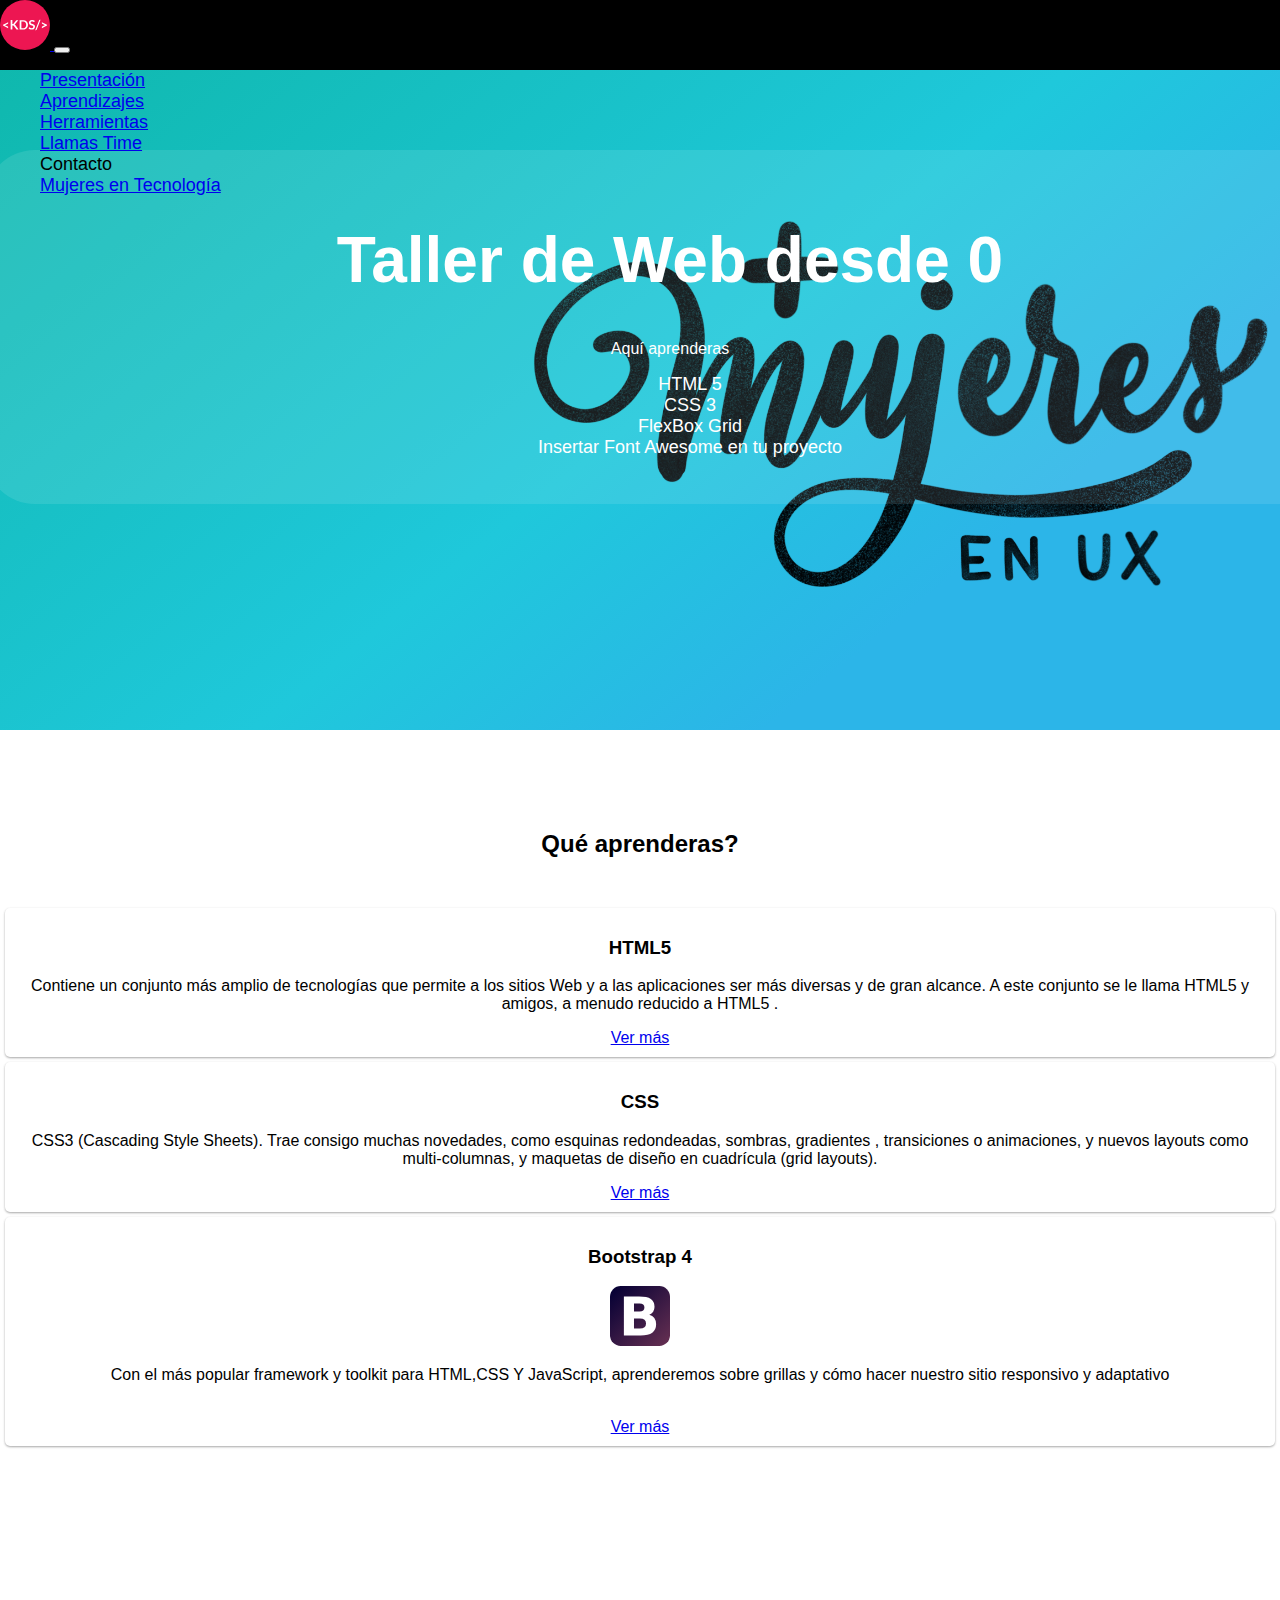
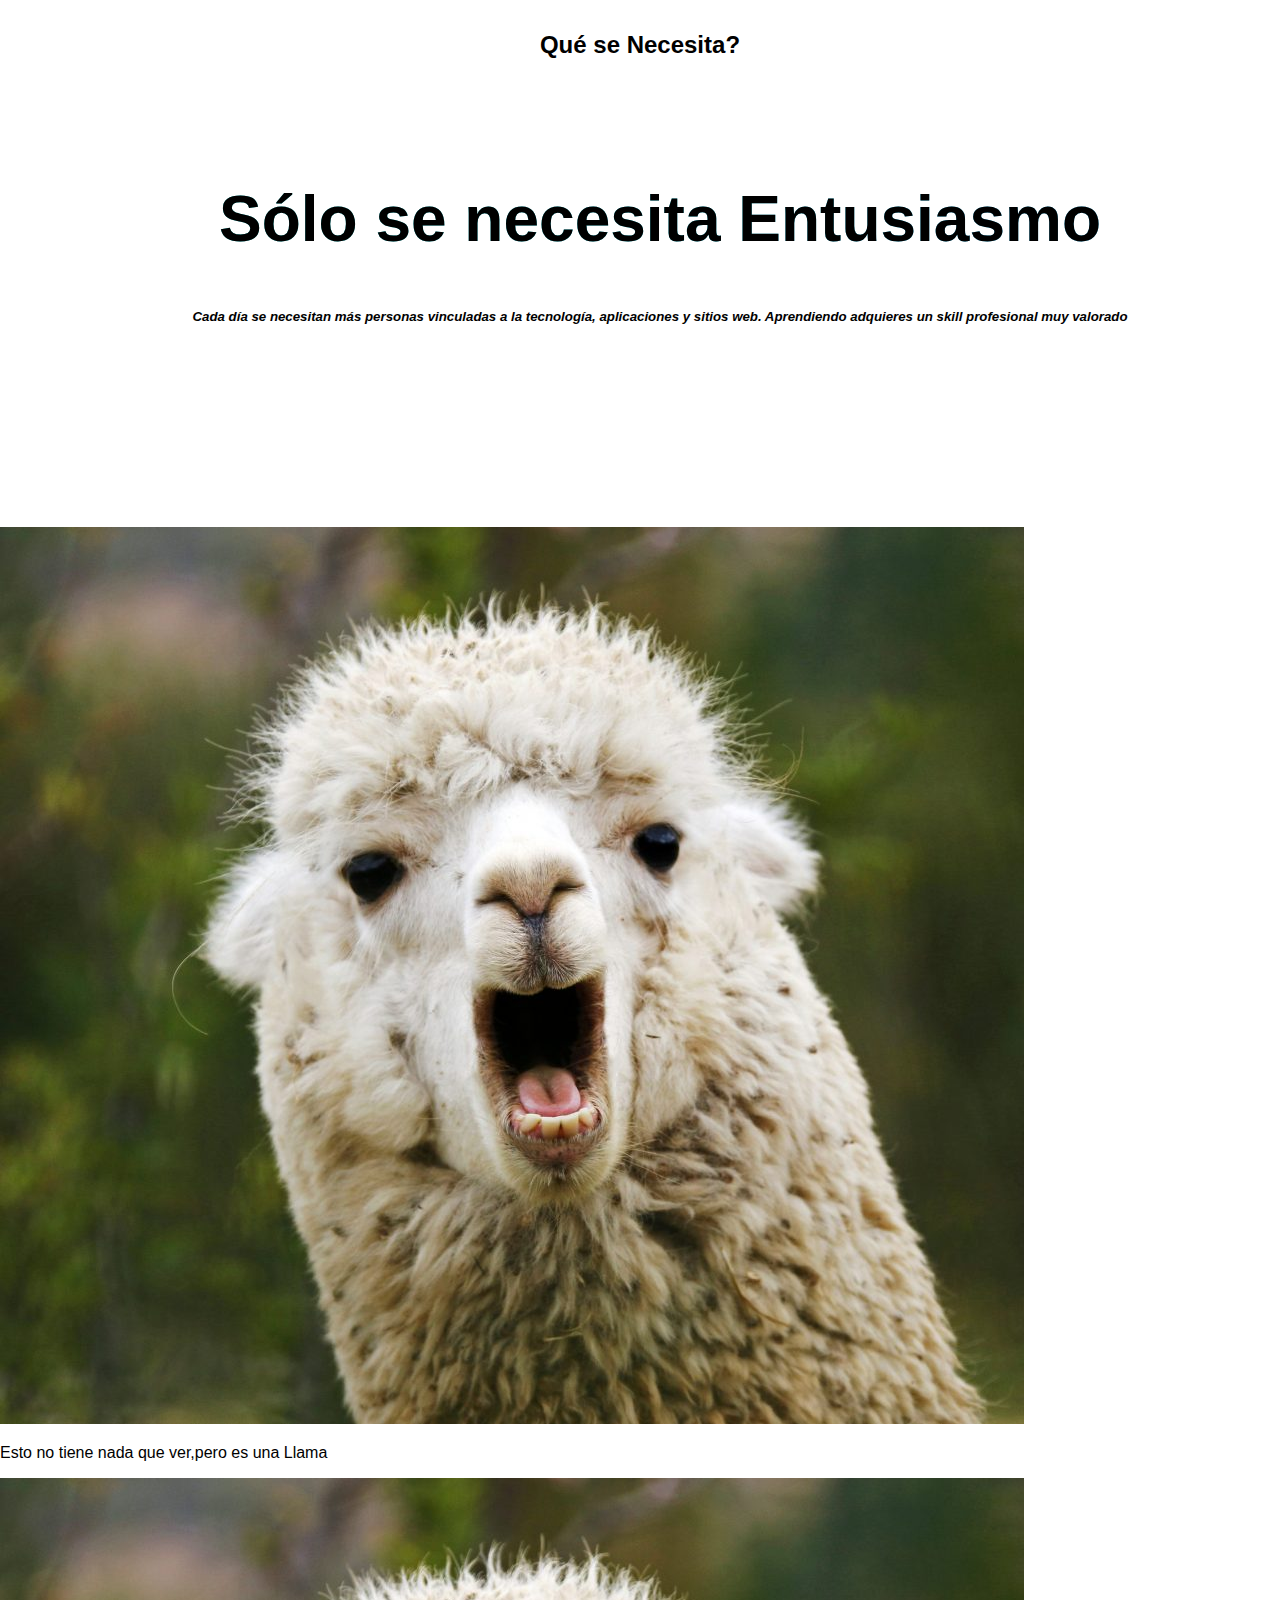
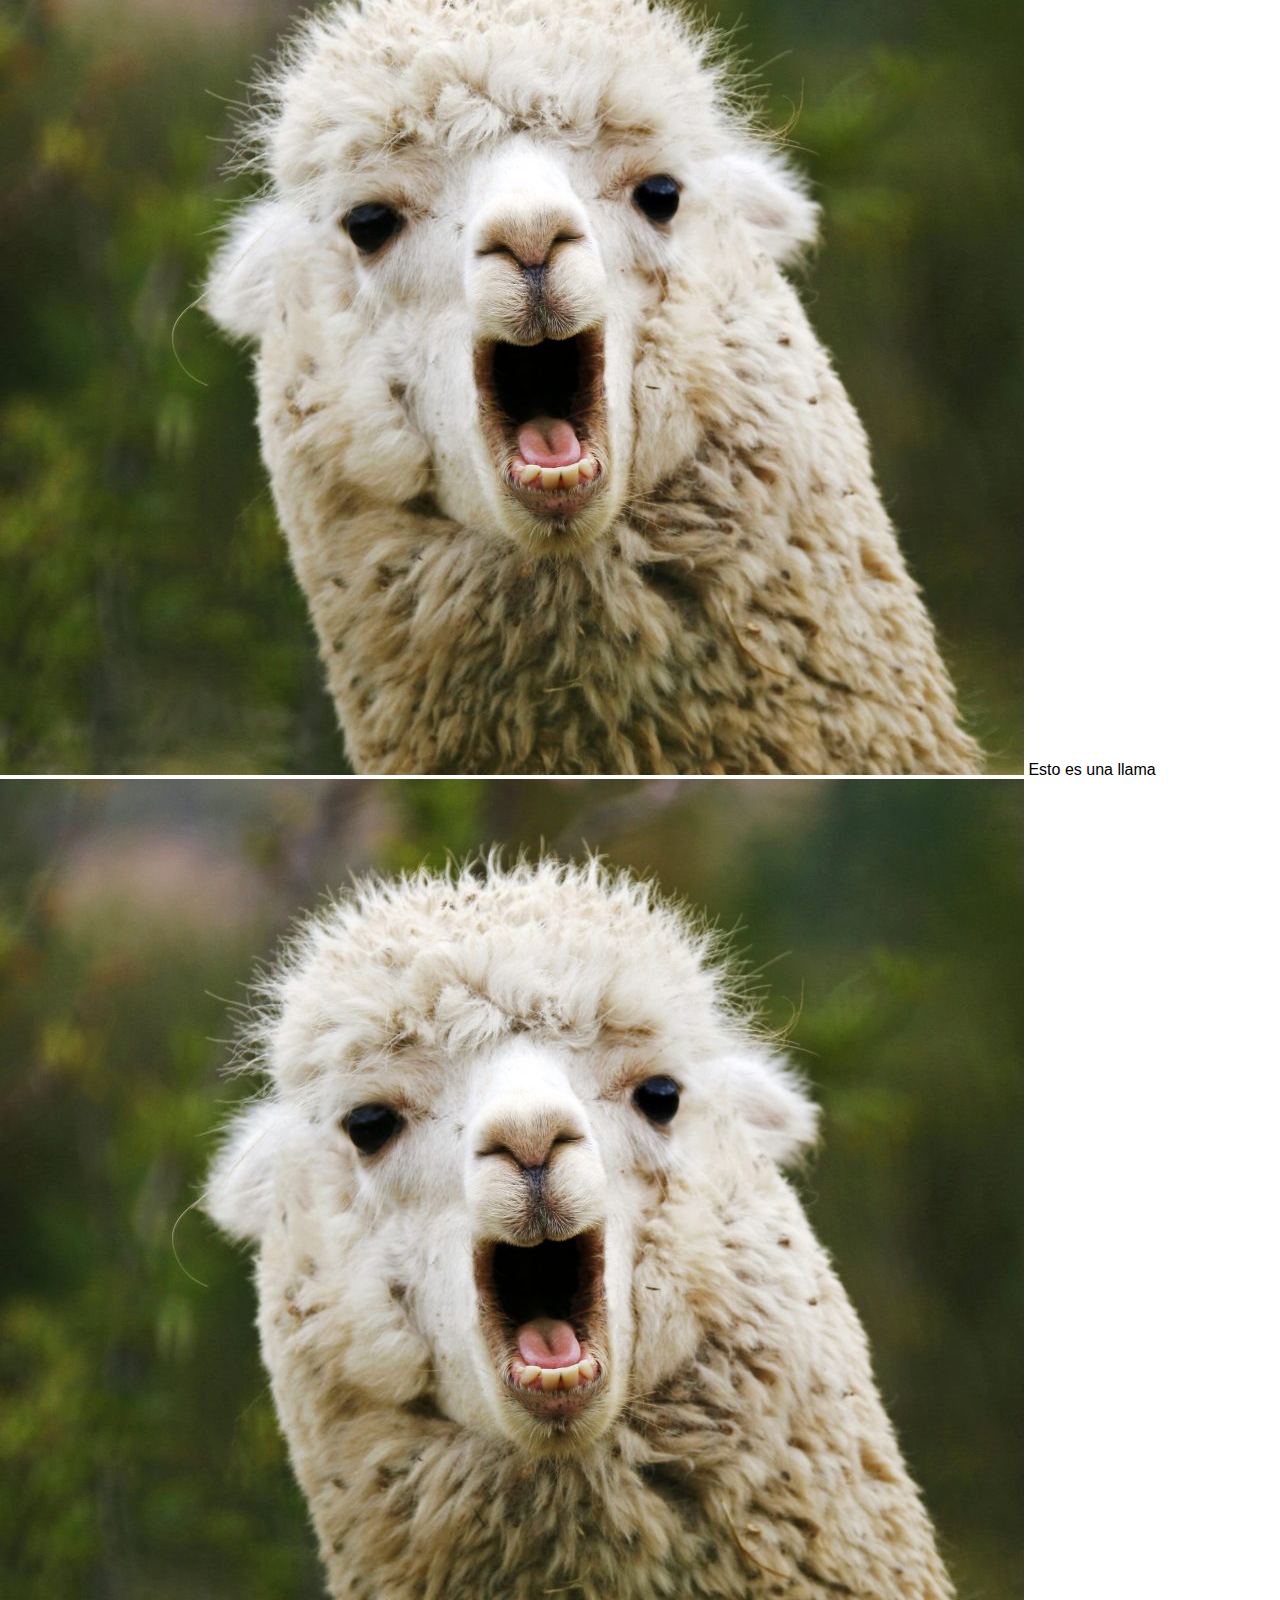
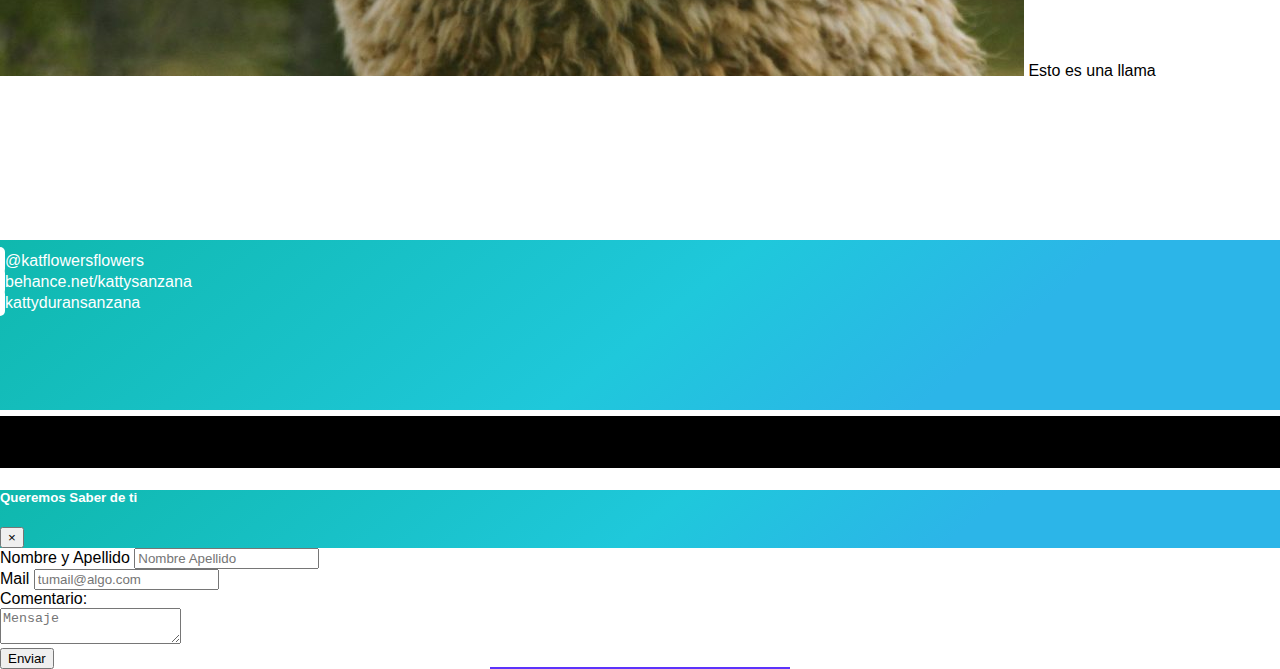
<file: Index.html>
<!doctype html>
<html lang="es">

<head>
	<title>Taller Web</title>
	<link href="favicon.ico" rel="icon" type="image/x-icon" />
		<!-- Required meta tags -->
	<meta charset="utf-8">
	<meta name="viewport" content="width=device-width, initial-scale=1, shrink-to-fit=no">

	<!-- FONT AWESOME -->
	<link rel="stylesheet" href="https://use.fontawesome.com/releases/v5.1.0/css/all.css" integrity="sha384-lKuwvrZot6UHsBSfcMvOkWwlCMgc0TaWr+30HWe3a4ltaBwTZhyTEggF5tJv8tbt"
	 crossorigin="anonymous">
	<!-- Bootstrap CSS -->
	<!-- Bootstrap 4 -->
	<link rel="stylesheet" href="https://stackpath.bootstrapcdn.com/bootstrap/4.1.1/css/bootstrap.min.css" integrity="sha384-WskhaSGFgHYWDcbwN70/dfYBj47jz9qbsMId/iRN3ewGhXQFZCSftd1LZCfmhktB"
	 crossorigin="anonymous">
	<!-- Esta hoja va al final para sobreescribir clases coincidentes en las de arriba -->
	<link rel="stylesheet" href="Content/CSS/style.css">


</head>

<!-- Inicio  del home del sitio -->

<body>
	<!-- inicio de barra navegación -->
	<nav class="navbar-expand-lg navbar fixed-top navbar-dark" id="myNavbar">
		<!-- aquí pondríamos un logo  -->
		<a class="navbar-brand" href="#section1">
			<image src="Content/Img/Logo.svg" Width="50" Height="50"/>
		</a>
		<button class="navbar-toggler" type="button" data-toggle="collapse" data-target="#navbarNav" aria-controls="navbarNav" aria-expanded="false"
		 aria-label="Toggle navigation">
			<span class="navbar-toggler-icon"></span>
		</button>
		<!-- esta div permite esconder el navbar para mobile -->
		<div class="collapse navbar-collapse mycollapse" id="navbarNav">
			<ul class="navbar-nav">
				<li class="nav-item active">
					<a class="nav-link active" href="#section1">Presentación</a>
				</li>
				<li class="nav-item">
					<a class="nav-link" href="#section2">Aprendizajes</a>
				</li>
				<li class="nav-item">
					<a class="nav-link" href="#section3">Herramientas</a>
				</li>
				<li class="nav-item">
					<a class="nav-link" href="#section4">Llamas Time</a>
				</li>
				<li class="nav-item">
					<a class="nav-link" data-toggle="modal" data-target="#exampleModal">Contacto</a>
				</li>

				<li class="nav-item">
					<a class="nav-link disabled" href="Nosotros.html">Mujeres en Tecnología</a>
				</li>
			</ul>
		</div>
	</nav>

	<!-- fin de la barra de navegación -->

	<!-- inicio del contenido del home -->
	<div class="container-fluid">

		<section id="section1">
			<div class="row no-gutters">
				<div class="jumbo-taller">
					<div class="jumbo-text col-lg-6 pull-left">
						<h1 class="hero">Taller de Web desde 0</h1>
						<p class="lead">Aquí aprenderas</p>
						<ul>
							<li>HTML 5
							</li>
							<li>CSS 3
							</li>
							<li>FlexBox Grid
							</li>
							<li>Insertar Font Awesome en tu proyecto
							</li>
						</ul>
					</div>
				</div>
			</div>

		</section>

		<section id="section2">
			<div class="row">
				<div class="col-lg-12 section-title">
					<h2>Qué aprenderas?</h2>
				</div>
				<div class="col-sm-4">
					<div class="work-item card-1">
						<h3>HTML5</h1>
							<i class="fab fa-html5 fa-5x"></i>
							<p>Contiene un conjunto más amplio de tecnologías que permite a los sitios Web y a las aplicaciones ser más diversas
								y de gran alcance. A este conjunto se le llama HTML5 y amigos, a menudo reducido a HTML5 .</p>
							<a class="btn btn-info" href="https://developer.mozilla.org/en-US/docs/Web/CSS/CSS3">Ver más</a>

					</div>
				</div>
				<div class="col-sm-4">
					<div class="work-item card-1">

						<h3>CSS</h1>
							<i class="fab fa-css3-alt fa-5x"></i>
							<p>
								CSS3 (Cascading Style Sheets). Trae consigo muchas novedades, como esquinas redondeadas, sombras, gradientes , transiciones
								o animaciones, y nuevos layouts como multi-columnas, y maquetas de diseño en cuadrícula (grid layouts).
							</p>
							<a class="btn btn-info" href="https://developer.mozilla.org/en-US/docs/Web/CSS/CSS3">Ver más</a>

					</div>
				</div>
				<div class="col-sm-4">
					<div class="work-item card-1">

						<h3>Bootstrap 4</h1>
							<image class="colored-svg" src="Content/Img/Bootstrap.svg" width:"60" height="60"/>
							<p>
								Con el más popular framework y toolkit para HTML,CSS Y JavaScript, aprenderemos sobre grillas y cómo hacer nuestro sitio responsivo y adaptativo
							</p>
							<br/>
							<a class="btn btn-info" href="https://developer.mozilla.org/en-US/docs/Web/CSS/CSS3">Ver más</a>

					</div>

				</div>

			</div>

		</section>

		<section id="section3">
			<div class="row">
				<div class="col-lg-12 section-title">
					<h2>Qué se Necesita?</h2>
				</div>
				<div class="motivation">
					<i class="fas fa-code fa-10x"></i>
					<h2 class="display-2">Sólo se necesita Entusiasmo</h1>
						<h5 style="font-style:italic; text-align: center; margin-right: 20px; margin-left: 20px">Cada día se necesitan más personas vinculadas a la tecnología, aplicaciones y sitios web. Aprendiendo adquieres un
							skill profesional muy valorado</p>

				</div>
			</div>
		</section>
		<section id="section4">
			<div class="container">
				<div class="row">
					<div class="col-lg-4">
						<img class="img-fluid" src="Content/Img/llama.jpg" alt="Esto es una hermosa llama" />
						<div class="caption">
							<p>Esto no tiene nada que ver,pero es una Llama
							</p>

						</div>
					</div>

					<div class="col-lg-4">
						<img class="img-fluid" src="Content/Img/llama.jpg" alt="foto de llama" />
						<caption>Esto es una llama </caption>
					</div>

					<div class="col-lg-4">
							<img class="img-fluid" src="Content/Img/llama.jpg" alt="Foto de llama" />
							<caption>Esto es una llama </caption>
						</div>
					
				</div>
			</div>
		</section>

		<section id="section5" style="margin-bottom: 0px; padding-bottom: 0px">
			<div class="row foot">
				<div class="col-4 social">
					<a href="https://www.instagram.com/katflowersflowers/" class="btn btn-circle btn-lg">
						<i class="fab fa-instagram fa-2x"></i>
					</a>
					<span>@katflowersflowers</span>

				</div>
				<div class="col-4 social" title="mi Behance">
					<a href="https://www.behance.net/kattysanzana" class="btn btn-circle btn-lg">
						<i class="fab fa-behance-square fa-2x"></i>
					</a>
					<span>behance.net/kattysanzana</span>

				</div>

				<div class="col-4 social" title="mi Linkedin">
					<a href="https://www.linkedin.com/in/kattyduransanzana/" class="btn btn-circle btn-lg">
						<i class="fab fa-linkedin fa-2x"></i>
					</a>
					<span>kattyduransanzana</span>

				</div>


			</div>

		</section>

	</div>

	<footer>
		<div class="row no-gutters" style="background-color: black; text-align: center">
			<p style="width: 100%">Santiago, Chile 2018</h5>
				<br/>
				<p style="width: 100%">CopyRight</p>
		</div>

	</footer>

	<!-- Modal -->
	<div class="modal fade" id="exampleModal" tabindex="-1" role="dialog" aria-labelledby="exampleModalLabel" aria-hidden="true">
		<div class="modal-dialog" role="document">
			<div class="modal-content">
				<div class="modal-header myheader">
					<h5 class="modal-title" id="exampleModalLabel">Queremos Saber de ti</h5>
					<button type="button" class="close" data-dismiss="modal" aria-label="Close">
						<span aria-hidden="true">&times;</span>
					</button>
				</div>
				<div class="modal-body">
					<form>
						<div class="form-group col-md">
							<labe>Nombre y Apellido</labe>
							<input class="form-control" type="text" placeholder="Nombre Apellido" />
						</div>

						<div class="form-group col-md">
							<label class="">Mail</label>
							<input class="form-control" placeholder="tumail@algo.com" type="email" />
						</div>
						<div class="form-group col-md">
							<label>Comentario:</label>
							<br/>
							<textarea class="form-control" placeholder="Mensaje"></textarea>
						</div>

					</form>
				</div>
				<div class="modal-footer">
					<button class="btn col-3" type="submit">Enviar</button>

				</div>
			</div>
		</div>
	</div>

</body>

<!-- Optional JavaScript -->
<!-- jQuery first, then Popper.js, then Bootstrap JS -->
<script src="https://code.jquery.com/jquery-3.3.1.slim.min.js" integrity="sha384-q8i/X+965DzO0rT7abK41JStQIAqVgRVzpbzo5smXKp4YfRvH+8abtTE1Pi6jizo"
 crossorigin="anonymous"></script>
<script src="https://cdnjs.cloudflare.com/ajax/libs/popper.js/1.14.3/umd/popper.min.js" integrity="sha384-ZMP7rVo3mIykV+2+9J3UJ46jBk0WLaUAdn689aCwoqbBJiSnjAK/l8WvCWPIPm49"
 crossorigin="anonymous"></script>
<script src="https://stackpath.bootstrapcdn.com/bootstrap/4.1.1/js/bootstrap.min.js" integrity="sha384-smHYKdLADwkXOn1EmN1qk/HfnUcbVRZyYmZ4qpPea6sjB/pTJ0euyQp0Mk8ck+5T"
 crossorigin="anonymous"></script>


<script src="Content/js/vanillajs-scrollspy.min.js"></script>
<script>
	const navbar = document.querySelector('#myNavbar');
	const scrollspy = new VanillaScrollspy(navbar);
	scrollspy.init();
</script>

</html>
</file>
<file: Content/CSS/style.css>
html,
body {
  min-height: 100% !important;
  height: auto !important;
}
body {
  display: block;
  height: 100%;
  position: relative;
  margin: 0px;
  font-family: "Open Sans", sans-serif; /* aquí elegimos la tipografía que desplegaremos en el sitio */
  overflow-y: unset; /* esto es para que no haya scroll horizontal */
}

.jumbo-taller {
  background: url("../Img/logo-black.png");
  background-size: 60%;
  background-repeat: no-repeat; /* Esto hace  que la imágen no se repita*/
  background-position: right;
  height: 500px;
  width: 100%;
}
@media (max-width: 576px) {
  .jumbo-taller {
    background: unset;
    height: auto;
  }
}

.mycollapse {
  background: black;
}
@media (max-width: 576px) {
  .mycollapse {
    background: linear-gradient(141deg, #0fb8ad 0%, #1fc8db 51%, #2cb5e8 75%);
  }
}

/* ul.navbar-nav li.nav-item a.nav-link{
  color: white !important;
} */

#myNavbar {
  height: 70px;
  background-color: black;
}

.nav-link:hover {
  background-color: black;
}
.jumbo-text {
  /* opacity: 1; */
  background-color: rgba(255, 255, 255, 0.1);
  height: auto;
  width: 100%;
  border-radius: 50px;
  padding: 30px;
  color: white;
  text-align: center;
  display: block;
  /* margin: auto; */
}

.hero {
  font-size: 4rem;
  font-weight: 900;
  text-align: center;
}

@media (max-width: 576px) {
  .hero {
    font-size: 2rem;
  }
}

.work-item {
  height: 100%;
  min-height: 100px;
  padding: 10px;
  text-align: center;
  margin: 5px;
  border-radius: 5px;
}

section {
  height: 100%;
  padding: 80px 0;
  /* width: 100%; */
}
@media (max-width: 576px) {
  section {
    padding: 20px 0;
  }
}

#section1 {
  background: url("../Img/logo-black.png");
  background: linear-gradient(141deg, #0fb8ad 0%, #1fc8db 51%, #2cb5e8 75%);
  margin-top: 0px !important;
  margin-left: -15px;
  margin-right: -15px;
}
/* por que esto sería un posible error? */
ul > li {
  font-size: large;
  list-style: none;
}

.card-1 {
  box-shadow: 0 1px 3px rgba(0, 0, 0, 0.12), 0 1px 2px rgba(0, 0, 0, 0.24);
  transition: all 0.3s cubic-bezier(0.25, 0.8, 0.25, 1);
}

.card-1:hover {
  box-shadow: 0 14px 28px rgba(0, 0, 0, 0.25), 0 10px 10px rgba(0, 0, 0, 0.22);
}

.fab {
  background: linear-gradient(141deg, #0fb8ad 0%, #1fc8db 51%, #2cb5e8 75%);
  -webkit-background-clip: text;
  -webkit-text-fill-color: transparent;
}

.fa-code {
  background: linear-gradient(141deg, #0fb8ad 0%, #1fc8db 51%, #2cb5e8 75%);
  -webkit-background-clip: text;
  -webkit-text-fill-color: transparent;
}

.colored-svg{
  background: linear-gradient(141deg, #0fb8ad 0%, #1fc8db 51%, #2cb5e8 75%);
  -webkit-background-clip: text;
}
@media (max-width: 576px) {
  .fa-instagram,
  .fa-behance-square,
  .fa-linkedin {
    font-size: 1rem;
  }
}

.motivation {
  width: 100%;
  text-align: center;
  padding: 20px;
}

.display-2 {
  background: linear-gradient(141deg, #0fb8ad 0%, #1fc8db 51%, #2cb5e8 75%);
  -webkit-background-clip: text;
  font-size: 4rem;
}
@media (max-width: 576px) {
  .display-2 {
    font-size: 2rem;
  }
}

/* @include media-breakpoint-up(sm) {
  html {
    font-size: 1.2rem;
  }
}

@include media-breakpoint-up(md) {
  html {
    font-size: 1.4rem;
  }
}

@include media-breakpoint-up(lg) {
  html {
    font-size: 1.6rem;
  }
} */

.social > a {
  color: white;
}
@media (max-width: 576px) {
  .social > span {
    display: none;
  }
}
a > i.fab {
  color: white !important;
}

.btn-circle {
  width: 30px;
  height: 30px;
  text-align: center;
  padding: 5px;
  background-color: white;
  line-height: 1.428571429;
  border-radius: 15px;
}

.btn-lg {
  width: 80px;
  height: 80px;
  padding: 5px;
  line-height: 1.33;
  text-align: center;
  border-radius: 150px;
}
@media (max-width: 576px) {
  .btn-lg {
    width: 30px;
    height: 30px;
  }
}

.section-title {
  text-align: center;
  font-weight: 800;
  margin-bottom: 50px;
}

.section-title h2:before {
  position: absolute;
  left: 50%;
  transform: translateX(-50%);
  bottom: 0;
  content: "";
  width: 300px;
  height: 1.5px;
  background-color: #5d33fb;
}
.thumbnail {
  position: relative;
  overflow: hidden;
}
.caption2 {
  position: absolute;
  top: 0;
  right: 0;
  background: rgba(66, 139, 202, 0.75);
  width: 100%;
  height: 100%;
  padding: 2%;
  /* display: none; */
  text-align: center;
  color: #fff !important;
  z-index: 2;
}

.formulario {
  /* background: linear-gradient(141deg, #0fb8ad 0%, #1fc8db 51%, #2cb5e8 75%); */
  color: black;
  height: 200px;
}
.myfooter {
  padding: 20px;
  text-align: center;
}
.foot {
  background: linear-gradient(141deg, #0fb8ad 0%, #1fc8db 51%, #2cb5e8 75%);
  color: white;
  height: 150px;
  margin-left: -15px;
  margin-right: -15px;
  margin-bottom: -10px;
  padding: 10px;
}
@media (max-width: 576px) {
  .foot {
    height: 90px;
  }
}
.myheader {
  background: linear-gradient(141deg, #0fb8ad 0%, #1fc8db 51%, #2cb5e8 75%);
  color: white;
}
</file>
